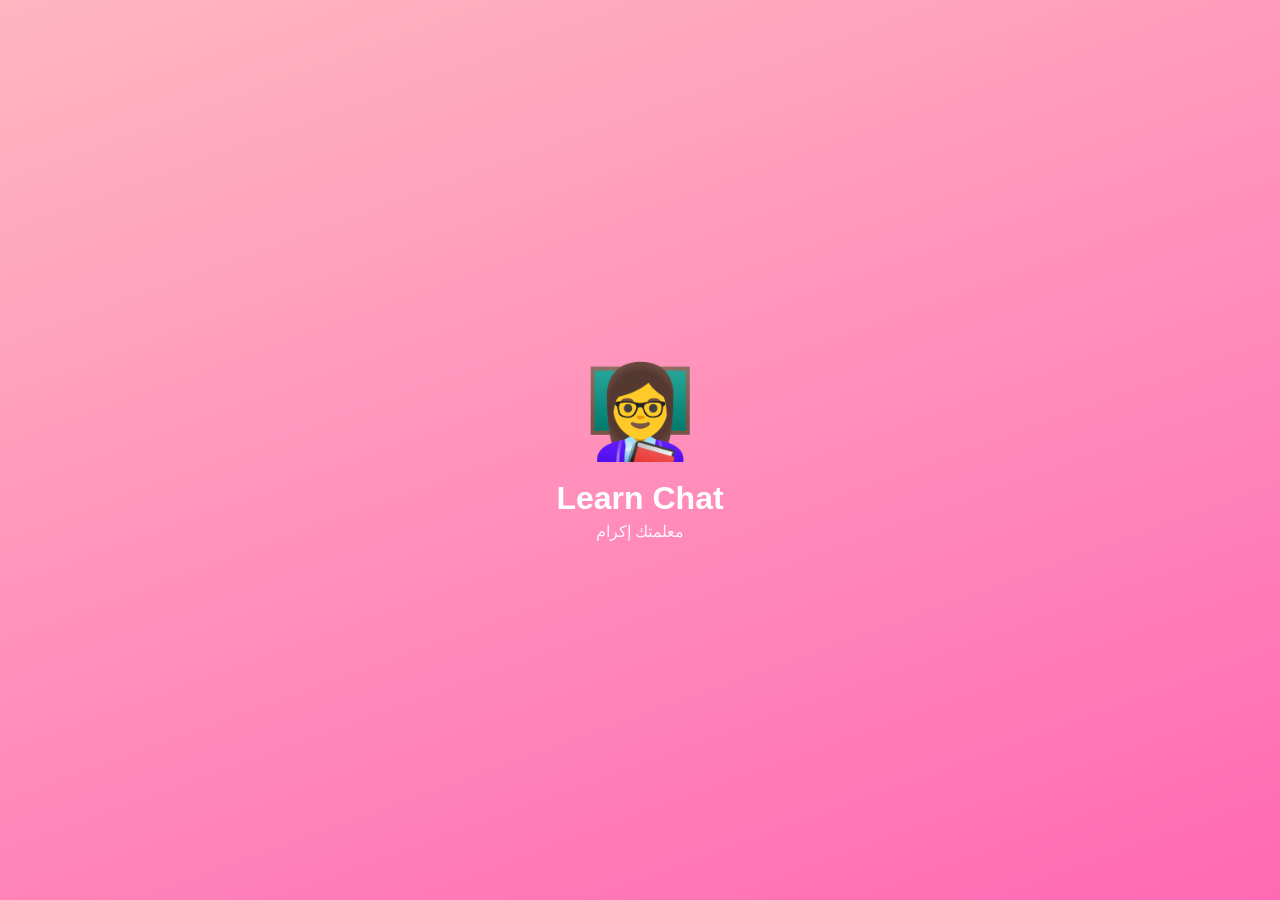
<file: index.html>
<!DOCTYPE html>
<html lang="ar" dir="rtl">
<head>
<meta charset="UTF-8">
<meta name="viewport" content="width=device-width, initial-scale=1.0, maximum-scale=1.0, user-scalable=no">
<meta name="theme-color" content="#FFB6C1">
<title>Learn Chat – تعلم وتحدث</title>
<link rel="manifest" href="manifest.json">
<link rel="stylesheet" href="style.css">
</head>
<body>

<div id="splash" class="splash">
  <div class="splash-avatar">👩‍🏫</div>
  <h1>Learn Chat</h1>
  <p>معلمتك إكرام</p>
</div>

<div id="app" class="app hidden">

  <section id="page-home" class="page active">
    <header class="header">
      <h2>مرحبًا بك 💕</h2>
      <p>أنا إكرام، معلمتك الذكية</p>
    </header>
    <div class="teacher-card">
      <div class="ikram-avatar"><img src="Screenshot_20261124-160333_Google.jpg" style="width:100%; height:100%; border-radius:50%; object-fit:cover;"></div>
      <h3>إكرام</h3>
      <p class="muted">اسأليني أي شيء عن الإنجليزية</p>
      <button class="btn" onclick="speak('مرحباً بك! أنا إكرام، معلمتك. هل أنت مستعد لتعلم الإنجليزية؟')">🔊 اسمعي إكرام</button>
      <button class="btn" onclick="go('chat')">💬 ابدئي المحادثة</button>
    </div>
    <div class="stats-card">
      <div><strong id="stat-progress">0%</strong><span>التقدم</span></div>
      <div><strong id="stat-lessons">0</strong><span>دروس مكتملة</span></div>
      <div><strong id="stat-words">0</strong><span>كلمات محفوظة</span></div>
    </div>
  </section>

  <section id="page-learn" class="page">
    <header class="header"><h2>📚 التعلم</h2></header>
    <div class="level-card" onclick="openLevel(1)">
      <h3>المستوى 1: المبتدئ</h3>
      <p>الحروف، الأرقام، الكلمات الأساسية</p>
    </div>
    <div class="level-card" onclick="openLevel(2)">
      <h3>المستوى 2: تحسين النطق</h3>
      <p>نطق الكلمات والجمل + القواعد</p>
    </div>
    <div class="level-card" onclick="openLevel(3)">
      <h3>المستوى 3: المحادثة والطلاقة</h3>
      <p>محادثات ومواقف يومية</p>
    </div>
  </section>

  <section id="page-vocab" class="page">
    <header class="header"><h2>📖 المفردات</h2></header>
    <div id="vocab-list" class="vocab-list"></div>
  </section>

  <section id="page-chat" class="page">
    <header class="header"><h2>💬 المحادثة مع إكرام</h2></header>
    <div id="chat-box" class="chat-box"></div>
    <div class="chat-input">
      <button class="mic-btn" onclick="startListening()">🎤</button>
      <input id="chat-input" type="text" placeholder="اكتبي رسالتك..." onkeypress="if(event.key==='Enter')sendText()">
      <button class="send-btn" onclick="sendText()">➤</button>
    </div>
  </section>

  <section id="page-profile" class="page">
    <header class="header"><h2>👤 الملف الشخصي</h2></header>
    <div class="teacher-card">
      <div class="ikram-avatar"><img src="Screenshot_20261124-160333_Google.jpg" style="width:100%; height:100%; border-radius:50%; object-fit:cover;"></div>
      <h3>إكرام</h3>
      <p class="muted">معلمتك الذكية</p>
    </div>
    <div class="stats-card">
      <div><strong id="profile-progress">0%</strong><span>التقدم</span></div>
      <div><strong id="profile-lessons">0</strong><span>دروس</span></div>
      <div><strong id="profile-words">0</strong><span>كلمات</span></div>
    </div>
    <button class="btn danger" onclick="resetProgress()">🔄 إعادة تعيين التقدم</button>
  </section>

  <nav class="nav">
    <a onclick="go('home')" class="nav-item active" data-page="home">🏠<span>الرئيسية</span></a>
    <a onclick="go('learn')" class="nav-item" data-page="learn">📚<span>التعلم</span></a>
    <a onclick="go('vocab')" class="nav-item" data-page="vocab">📖<span>المفردات</span></a>
    <a onclick="go('chat')" class="nav-item" data-page="chat">💬<span>المحادثة</span></a>
    <a onclick="go('profile')" class="nav-item" data-page="profile">👤<span>الملف</span></a>
  </nav>
</div>

<div id="level-modal" class="modal hidden">
  <div class="modal-content">
    <button class="close" onclick="closeLevel()">✕</button>
    <h3 id="level-title"></h3>
    <div id="level-content"></div>
  </div>
</div>

<script src="app.js"></script>
</body>
  </html>
</file>
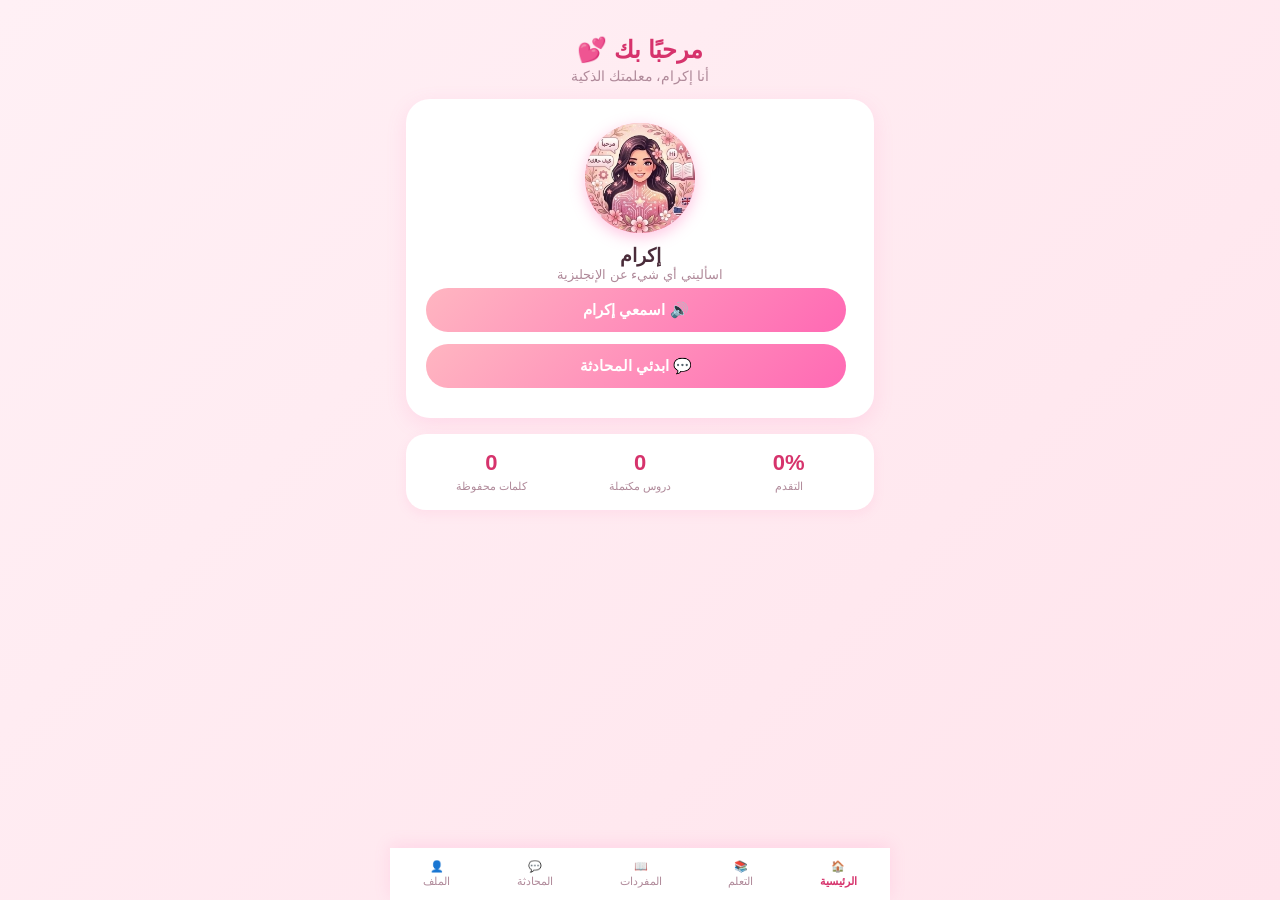
<file: app.html>
<!DOCTYPE html>
<html lang="ar" dir="rtl">
<head>
<meta charset="UTF-8">
<meta name="viewport" content="width=device-width, initial-scale=1.0, maximum-scale=1.0, user-scalable=no">
<meta name="theme-color" content="#FFB6C1">
<title>Learn Chat – تعلم وتحدث</title>
<link rel="manifest" href="manifest.json">
<link rel="stylesheet" href="style.css">
</head>
<body>

<div id="app" class="app">
  <section id="page-home" class="page active">
    <header class="header">
      <h2>مرحبًا بك 💕</h2>
      <p>أنا إكرام، معلمتك الذكية</p>
    </header>
    <div class="teacher-card">
      <div class="ikram-avatar"><img src="Screenshot_20261124-160333_Google.jpg" style="width:100%; height:100%; border-radius:50%; object-fit:cover;"></div>
      <h3>إكرام</h3>
      <p class="muted">اسأليني أي شيء عن الإنجليزية</p>
      <button class="btn" onclick="speak('مرحباً بك! أنا إكرام، معلمتك. هل أنت مستعد لتعلم الإنجليزية؟')">🔊 اسمعي إكرام</button>
      <button class="btn" onclick="go('chat')">💬 ابدئي المحادثة</button>
    </div>
    <div class="stats-card">
      <div><strong id="stat-progress">0%</strong><span>التقدم</span></div>
      <div><strong id="stat-lessons">0</strong><span>دروس مكتملة</span></div>
      <div><strong id="stat-words">0</strong><span>كلمات محفوظة</span></div>
    </div>
  </section>

  <section id="page-learn" class="page">
    <header class="header"><h2>📚 التعلم</h2></header>
    <div class="level-card" onclick="openLevel(1)">
      <h3>المستوى 1: المبتدئ</h3>
      <p>الحروف، الأرقام، الكلمات الأساسية</p>
    </div>
    <div class="level-card" onclick="openLevel(2)">
      <h3>المستوى 2: تحسين النطق</h3>
      <p>نطق الكلمات والجمل + القواعد</p>
    </div>
    <div class="level-card" onclick="openLevel(3)">
      <h3>المستوى 3: المحادثة والطلاقة</h3>
      <p>محادثات ومواقف يومية</p>
    </div>
  </section>

  <section id="page-vocab" class="page">
    <header class="header"><h2>📖 المفردات</h2></header>
    <div id="vocab-list" class="vocab-list"></div>
  </section>

  <section id="page-chat" class="page">
    <header class="header"><h2>💬 المحادثة مع إكرام</h2></header>
    <div id="chat-box" class="chat-box"></div>
    <div class="chat-input">
      <button class="mic-btn" onclick="startListening()">🎤</button>
      <input id="chat-input" type="text" placeholder="اكتبي رسالتك..." onkeypress="if(event.key==='Enter')sendText()">
      <button class="send-btn" onclick="sendText()">➤</button>
    </div>
  </section>

  <section id="page-profile" class="page">
    <header class="header"><h2>👤 الملف الشخصي</h2></header>
    <div class="teacher-card">
      <div class="ikram-avatar"><img src="Screenshot_20261124-160333_Google.jpg" style="width:100%; height:100%; border-radius:50%; object-fit:cover;"></div>
      <h3>إكرام</h3>
      <p class="muted">معلمتك الذكية</p>
    </div>
    <div class="stats-card">
      <div><strong id="profile-progress">0%</strong><span>التقدم</span></div>
      <div><strong id="profile-lessons">0</strong><span>دروس</span></div>
      <div><strong id="profile-words">0</strong><span>كلمات</span></div>
    </div>
    <button class="btn danger" onclick="resetProgress()">🔄 إعادة تعيين التقدم</button>
  </section>

  <nav class="nav">
    <a onclick="go('home')" class="nav-item active" data-page="home">🏠<span>الرئيسية</span></a>
    <a onclick="go('learn')" class="nav-item" data-page="learn">📚<span>التعلم</span></a>
    <a onclick="go('vocab')" class="nav-item" data-page="vocab">📖<span>المفردات</span></a>
    <a onclick="go('chat')" class="nav-item" data-page="chat">💬<span>المحادثة</span></a>
    <a onclick="go('profile')" class="nav-item" data-page="profile">👤<span>الملف</span></a>
  </nav>
</div>

<div id="level-modal" class="modal hidden">
  <div class="modal-content">
    <button class="close" onclick="closeLevel()">✕</button>
    <h3 id="level-title"></h3>
    <div id="level-content"></div>
  </div>
</div>

<script src="app.js"></script>
</body>
    </html>                                                                                                                       </html>
</file>
<file: style.css>
* { box-sizing: border-box; margin: 0; padding: 0; -webkit-tap-highlight-color: transparent; }
body {
  font-family: 'Segoe UI', 'Tahoma', sans-serif;
  background: linear-gradient(135deg, #FFF0F5, #FFE4EC);
  color: #4A2C3A;
  min-height: 100vh;
  overflow-x: hidden;
}
.hidden { display: none !important; }
.muted { color: #B08A9A; font-size: 13px; }

/* شاشة البداية */
.splash {
  position: fixed; inset: 0; background: linear-gradient(160deg, #FFB6C1, #FF69B4);
  display: flex; flex-direction: column; align-items: center; justify-content: center;
  color: white; z-index: 999; transition: opacity 0.5s;
}
.splash-avatar { font-size: 90px; animation: bounce 1.5s infinite; }
.splash h1 { font-size: 32px; margin-top: 15px; }
.splash p { font-size: 16px; opacity: 0.9; margin-top: 5px; }
@keyframes bounce { 0%,100%{transform:translateY(0)} 50%{transform:translateY(-15px)} }

/* التطبيق */
.app { padding: 0 0 80px 0; max-width: 500px; margin: 0 auto; }
.page { display: none; padding: 16px; }
.page.active { display: block; animation: fadeIn 0.3s; }
@keyframes fadeIn { from{opacity:0;transform:translateY(8px)} to{opacity:1;transform:translateY(0)} }

.header { text-align: center; padding: 20px 0 15px; }
.header h2 { font-size: 24px; color: #D6336C; }
.header p { color: #B08A9A; margin-top: 4px; font-size: 14px; }

/* بطاقة المعلمة */
.teacher-card {
  background: white; border-radius: 24px; padding: 24px;
  box-shadow: 0 6px 20px rgba(255,105,180,0.15);
  text-align: center; margin-bottom: 16px;
}
.ikram-avatar {
  width: 110px; height: 110px; border-radius: 50%;
  background: linear-gradient(135deg, #FFB6C1, #FF69B4);
  display: flex; align-items: center; justify-content: center;
  font-size: 55px; margin: 0 auto 12px;
  box-shadow: 0 4px 15px rgba(255,105,180,0.4);
}

/* الأزرار */
.btn {
  background: linear-gradient(135deg, #FFB6C1, #FF69B4);
  color: white; border: none; padding: 13px 24px;
  border-radius: 30px; font-size: 15px; font-weight: bold;
  cursor: pointer; margin: 6px 4px; width: 100%;
  transition: transform 0.15s;
}
.btn:active { transform: scale(0.97); }
.btn.danger { background: linear-gradient(135deg, #FF8FA3, #D6336C); }

/* الإحصائيات */
.stats-card {
  display: grid; grid-template-columns: repeat(3,1fr); gap: 10px;
  background: white; border-radius: 20px; padding: 16px;
  box-shadow: 0 4px 12px rgba(255,105,180,0.1);
}
.stats-card > div { text-align: center; }
.stats-card strong { display: block; font-size: 22px; color: #D6336C; }
.stats-card span { font-size: 11px; color: #B08A9A; }

/* بطاقات المستويات */
.level-card {
  background: white; border-radius: 18px; padding: 18px;
  margin-bottom: 12px; cursor: pointer;
  box-shadow: 0 3px 12px rgba(255,105,180,0.12);
  transition: transform 0.15s;
  border-right: 5px solid #FFB6C1;
}
.level-card:active { transform: scale(0.98); }
.level-card h3 { color: #D6336C; font-size: 16px; margin-bottom: 4px; }
.level-card p { color: #B08A9A; font-size: 13px; }

/* المفردات */
.vocab-list { display: grid; grid-template-columns: 1fr 1fr; gap: 10px; }
.vocab-item {
  background: white; border-radius: 15px; padding: 14px;
  text-align: center; box-shadow: 0 3px 10px rgba(255,105,180,0.1);
  cursor: pointer;
}
.vocab-item:active { background: #FFF0F5; }
.vocab-item .en { font-weight: bold; color: #D6336C; font-size: 16px; }
.vocab-item .ar { font-size: 13px; color: #7A5A6A; margin-top: 3px; }
.vocab-item .ex { font-size: 11px; color: #B08A9A; margin-top: 5px; font-style: italic; }

/* المحادثة */
.chat-box {
  background: white; border-radius: 20px; padding: 16px;
  min-height: 300px; max-height: 55vh; overflow-y: auto;
  margin-bottom: 12px; box-shadow: 0 4px 12px rgba(255,105,180,0.1);
}
.msg { margin-bottom: 12px; padding: 10px 14px; border-radius: 16px; max-width: 80%; font-size: 14px; line-height: 1.5; }
.msg.user { background: #FFB6C1; color: white; margin-left: auto; border-bottom-left-radius: 4px; }
.msg.bot { background: #FFF0F5; color: #4A2C3A; margin-right: auto; border-bottom-right-radius: 4px; }
.msg.typing { color: #B08A9A; font-style: italic; }

.chat-input { display: flex; gap: 8px; align-items: center; }
.chat-input input {
  flex: 1; padding: 12px 16px; border-radius: 24px;
  border: 2px solid #FFD1DC; font-size: 14px; outline: none;
}
.chat-input input:focus { border-color: #FF69B4; }
.mic-btn, .send-btn {
  width: 46px; height: 46px; border-radius: 50%; border: none;
  background: linear-gradient(135deg, #FFB6C1, #FF69B4);
  color: white; font-size: 18px; cursor: pointer; flex-shrink: 0;
}
.mic-btn.recording { animation: pulse 1s infinite; }
@keyframes pulse { 0%,100%{box-shadow:0 0 0 0 rgba(255,105,180,0.6)} 50%{box-shadow:0 0 0 12px rgba(255,105,180,0)} }

/* شريط التنقل */
.nav {
  position: fixed; bottom: 0; left: 0; right: 0;
  background: white; display: flex; justify-content: space-around;
  padding: 8px 0; box-shadow: 0 -3px 15px rgba(255,105,180,0.15);
  z-index: 100; max-width: 500px; margin: 0 auto;
}
.nav-item {
  display: flex; flex-direction: column; align-items: center;
  font-size: 11px; color: #B08A9A; cursor: pointer; padding: 4px 8px;
  text-decoration: none;
}
.nav-item.active { color: #D6336C; font-weight: bold; }
.nav-item span { margin-top: 2px; }

/* النافذة المنبثقة */
.modal {
  position: fixed; inset: 0; background: rgba(0,0,0,0.4);
  display: flex; align-items: center; justify-content: center;
  z-index: 200; padding: 20px;
}
.modal-content {
  background: white; border-radius: 24px; padding: 24px;
  max-width: 400px; width: 100%; max-height: 80vh; overflow-y: auto;
  position: relative;
}
.modal-content .close {
  position: absolute; top: 12px; left: 12px; background: none;
  border: none; font-size: 20px; color: #B08A9A; cursor: pointer;
}
.modal-content h3 { color: #D6336C; margin-bottom: 14px; }
.lesson-item {
  background: #FFF0F5; border-radius: 12px; padding: 12px;
  margin-bottom: 8px; cursor: pointer; font-size: 14px;
}
.lesson-item:active { background: #FFE4EC; }
.lesson-item.done { opacity: 0.6; text-decoration: line-through; }
</file>
